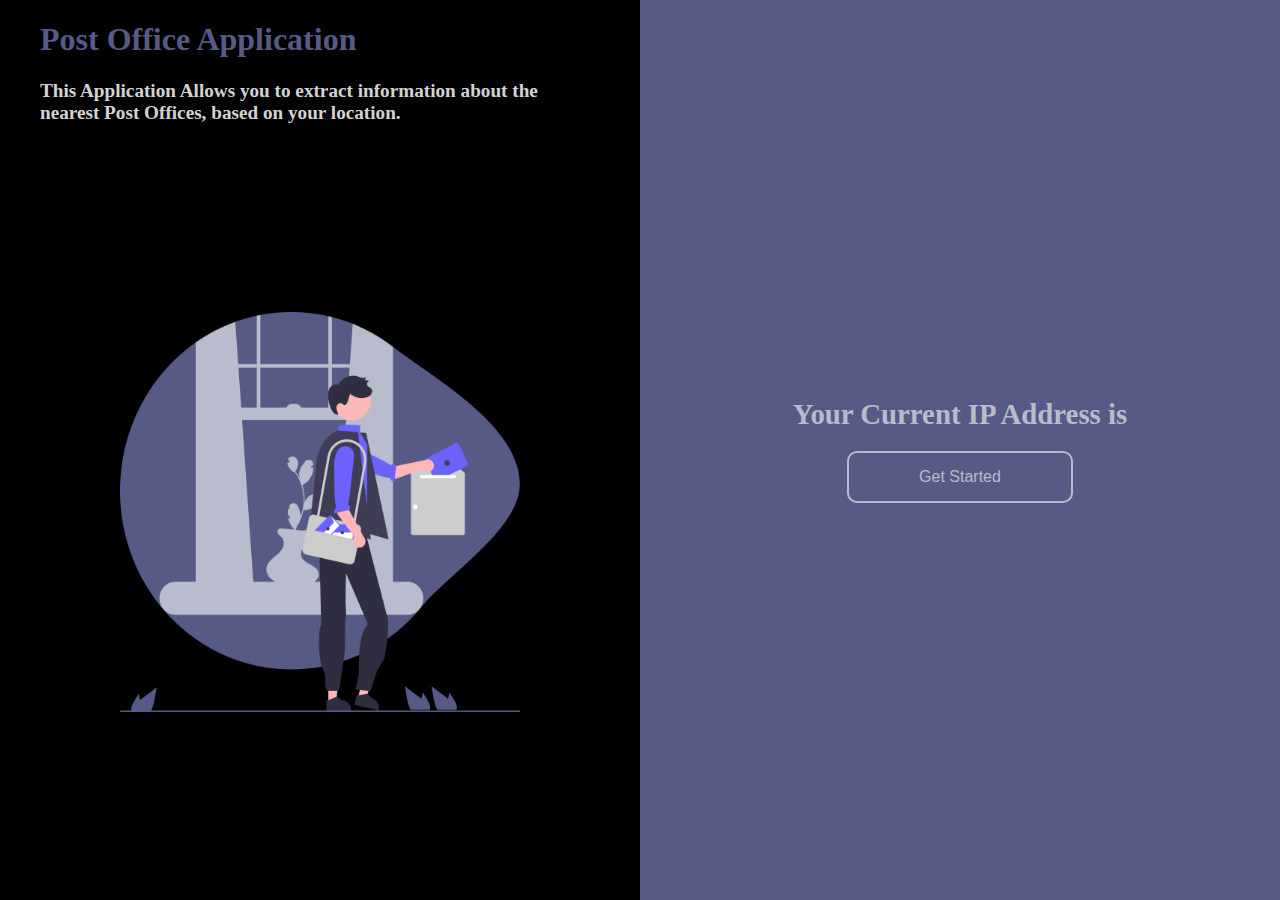
<file: index.html>
<!DOCTYPE html>
<html lang="en">
  <head>
    <meta charset="UTF-8" />
    <meta name="viewport" content="width=device-width, initial-scale=1.0" />
    <title>PostOffice App</title>
    <link rel="stylesheet" href="./style.css" />
    <script src="./script.js" defer></script>
  </head>
  <body>
    <div class="homepage">
      <div class="left">
        <h1>Post Office Application</h1>
        <b
          >This Application Allows you to extract information about the nearest
          Post Offices, based on your location.</b
        >
        <img src="./undraw_messenger_re_8bky 1.png" alt="" />
      </div>
      <div class="right">
        <b>Your Current IP Address is <span id="ip-address"></span> </b>
        <button id="info-page-btn">Get Started</button>
      </div>
    </div>
    <script src="https://ajax.googleapis.com/ajax/libs/jquery/3.2.1/jquery.min.js"></script>
  </body>
</html>
</file>
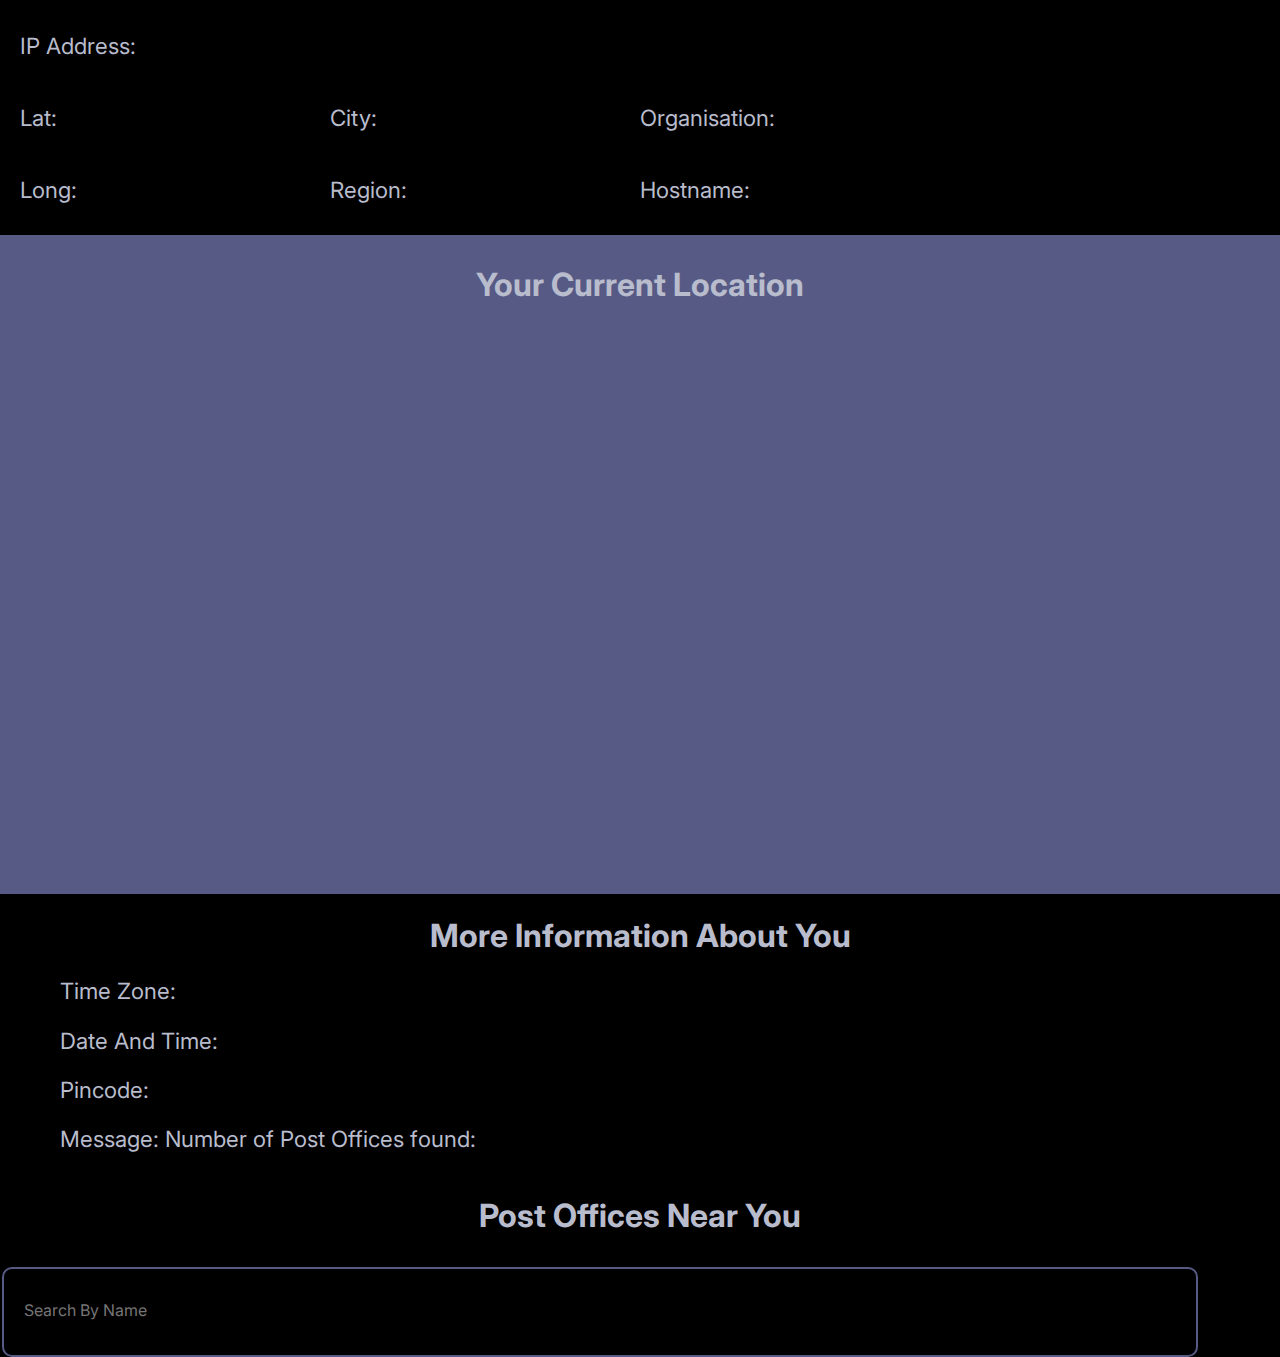
<file: details-page/index.html>
<!DOCTYPE html>
<html lang="en">
  <head>
    <meta charset="UTF-8" />
    <meta name="viewport" content="width=device-width, initial-scale=1.0" />
    <title>Document</title>
    <link rel="stylesheet" href="./style.css" />
    <script src="./script.js" defer></script>
  </head>
  <body>
    <div class="basic-details">
      <p>IP Address: <span id="ip-address"></span></p>
      <div class="geo-location">
        <p>Lat: <span id="latitude"></span></p>
        <p>City: <span id="city"></span></p>
        <p>Organisation: <span id="organisation"></span></p>
        <p>Long: <span id="longitude"></span></p>
        <p>Region: <span id="region"></span></p>
        <p>Hostname: <span id="hostname"></span></p>
      </div>
    </div>
    <div id="map">
      <h1>Your Current Location</h1>
      <iframe
          src="https://www.google.com/maps/embed?pb=!1m16!1m12!1m3!1d2965.0824050173574!2d-93.63905729999999!3d41.998507000000004!2m3!1f0!2f0!3f0!3m2!1i1024!2i768!4f13.1!2m1!1sWebFilings%2C+University+Boulevard%2C+Ames%2C+IA!5e0!3m2!1sen!2sus!4v1390839289319"
          width="80%"
          height="500"
          frameborder="0"
          style="border:0"
        ></iframe>
      </div>
    </div>
    <div class="more-info">
        <h1 style="text-align: center;">More Information About You</h1>
        <div class="more-details">
            <p>Time Zone: <span id="time-zone"></span></p>
            <p>Date And Time: <span id="date-time"></span></p>
            <p>Pincode: <span id="pincode"></span></p>
            <p>Message: Number of Post Offices found: <span id="msg"></span></p>
        </div>
    </div>
    <div class="po-container">
        <h1 >Post Offices Near You</h1>
        <input type="text" id="search-postoffice"placeholder="Search By Name">
        <div class="cards" id="postoffice-container">
            
        </div>
    </div>
    <script src="https://ajax.googleapis.com/ajax/libs/jquery/3.2.1/jquery.min.js"></script>
    <!-- <script
      src="https://maps.googleapis.com/maps/api/js?key=AIzaSyBjHxqLm3dH-4JxfOSw9JVMB3RrwxYs0IY&callback=initMap"
      async
      defer
    ></script> -->
  </body>
</html>
</file>
<file: style.css>
body {
  margin: 0;
  background-color: black;
  color: white;
}
.homepage {
  display: grid;
  grid-template-columns: 1fr 1fr;
  height: 100vh;
}
.left {
  display: flex;
  flex-flow: column wrap;
  align-items: flex-start;
  padding: 0 40px;
}
h1 {
  color: #575a85;
  font-weight: 900;
}
.left b {
  color: lightgray;
  font-size: 1.2rem;
  font-weight: bolder;
}
img {
  width: 400px;
  height: 400px;
  margin: auto;
}
.right {
  padding: 10px 20px;
  background-color: #575a85;
  display: flex;
  flex-flow: column wrap;
  justify-content: center;
  align-items: center;
  gap: 20px;
}
.right b {
  font-size: 1.8rem;
  color: #b8bccc;
}
.right button {
  padding: 15px 70px;
  border-radius: 10px;
  border: 2px solid #b8bccc;
  background-color: #575a85;
  color: #b8bccc;
  font-size: 1rem;
  cursor: pointer;
}
.right button:active {
  color: lightgray;
}
#ip-address {
  color: white !important;
}
</file>
<file: details-page/style.css>
@import url("https://fonts.googleapis.com/css2?family=Inter:wght@100;200;300;400;500;600;700;800;900&display=swap");

body {
  margin: 0;
  background-color: black;
  color: white;
  font-family: "Inter", sans-serif;
}

.basic-details {
  background-color: black;
  padding: 10px 20px;
  color: white;
  display: flex;
  flex-flow: column wrap;
}
.geo-location {
  display: grid;
  grid-template-rows: repeat(auto, auto);
  grid-template-columns: 2fr 2fr 4fr;
}
p {
  font-size: 1.4rem;
  color: #b8bccc;
}
span {
  font-size: 1.3rem;
}
h1 {
  color: #b8bccc;
}
#map {
  background-color: #575a85;
  display: flex;
  flex-flow: row wrap;
  align-items: center;
  justify-content: center;
  padding-bottom: 60px;
}
#map > h1 {
  margin: 0;
  padding: 30px 20px;
  color: #b8bccc;
}
.more-info {
  padding: 0 60px;
}
.po-container {
  display: flex;
  flex-flow: row wrap;
  justify-content: center;
  row-gap: 10px;
}
input {
  padding: 15px 20px;
  width: 90%;
  background-color: black;
  color: white;
  border: 2px solid #575a85;
  border-radius: 10px;
}
input::placeholder {
  font-family: "Inter", sans-serif;
  font-size: 1rem;
}

.cards {
  display: grid;
  grid-template-columns: 1fr 1fr;
  gap: 80px;
  padding-top: 40px;
  padding-bottom: 50px;
}
.card {
  background-color: #575a85;
  padding: 20px;
  width: 40vw;
  border-radius: 10px;
}
</file>
